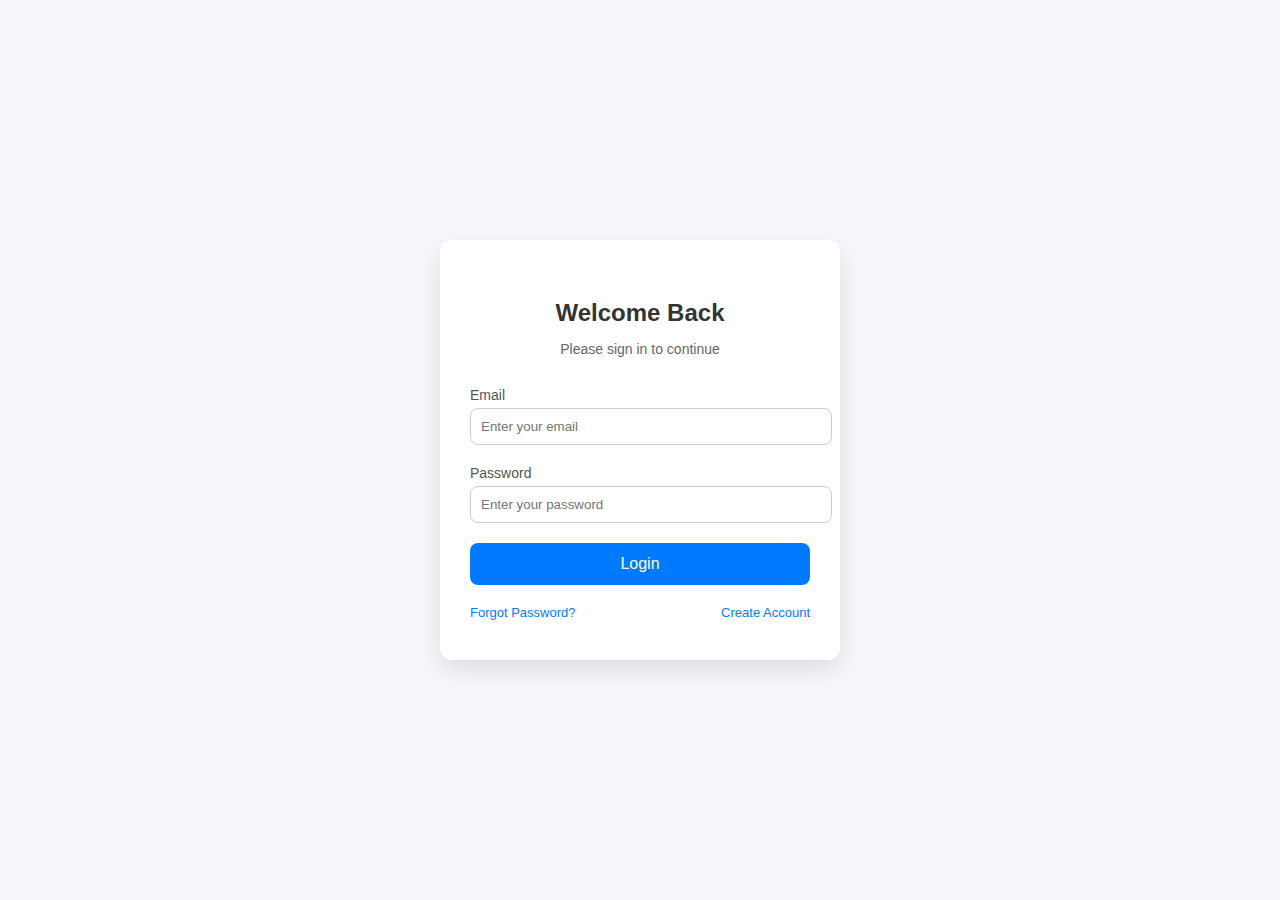
<file: login.html>
<!DOCTYPE html>
<html lang="en">
<head>
  <meta charset="UTF-8" />
  <meta name="viewport" content="width=device-width, initial-scale=1.0"/>
  <title>Login | Your Website</title>
  <link rel="stylesheet" href="login.css" />
</head>
<body>
  <div class="login-container">
    <form class="login-box">
      <h2>Welcome Back</h2>
      <p>Please sign in to continue</p>
      <div class="input-group">
        <label for="email">Email</label>
        <input type="email" id="email" placeholder="Enter your email" required />
      </div>
      <div class="input-group">
        <label for="password">Password</label>
        <input type="password" id="password" placeholder="Enter your password" required />
      </div>
      <button type="submit">Login</button>
      <div class="bottom-links">
        <a href="#">Forgot Password?</a>
        <a href="#">Create Account</a>
      </div>
    </form>
  </div>
</body>
</html>
</file>
<file: login.css>
/* Light-themed commercial login page styling */

body {
  margin: 0;
  font-family: "Segoe UI", Tahoma, Geneva, Verdana, sans-serif;
  background: #f5f7fa;
  display: flex;
  justify-content: center;
  align-items: center;
  height: 100vh;
}

.login-container {
  width: 100%;
  max-width: 400px;
  padding: 20px;
}

.login-box {
  background: white;
  border-radius: 12px;
  padding: 40px 30px;
  box-shadow: 0 10px 25px rgba(0, 0, 0, 0.1);
}

.login-box h2 {
  margin-bottom: 10px;
  font-size: 24px;
  text-align: center;
  color: #333;
}

.login-box p {
  font-size: 14px;
  color: #666;
  text-align: center;
  margin-bottom: 30px;
}

.input-group {
  margin-bottom: 20px;
}

.input-group label {
  font-size: 14px;
  color: #555;
  display: block;
  margin-bottom: 5px;
}

.input-group input {
  width: 100%;
  padding: 10px;
  border-radius: 8px;
  border: 1px solid #ccc;
  transition: border-color 0.2s ease-in-out;
}

.input-group input:focus {
  border-color: #007bff;
  outline: none;
}

button {
  width: 100%;
  padding: 12px;
  background: #007bff;
  color: white;
  border: none;
  border-radius: 8px;
  font-size: 16px;
  cursor: pointer;
  transition: background 0.3s ease;
}

button:hover {
  background: #0056b3;
}

.bottom-links {
  margin-top: 20px;
  display: flex;
  justify-content: space-between;
  font-size: 13px;
}

.bottom-links a {
  color: #007bff;
  text-decoration: none;
}

.bottom-links a:hover {
  text-decoration: underline;
}
</file>
